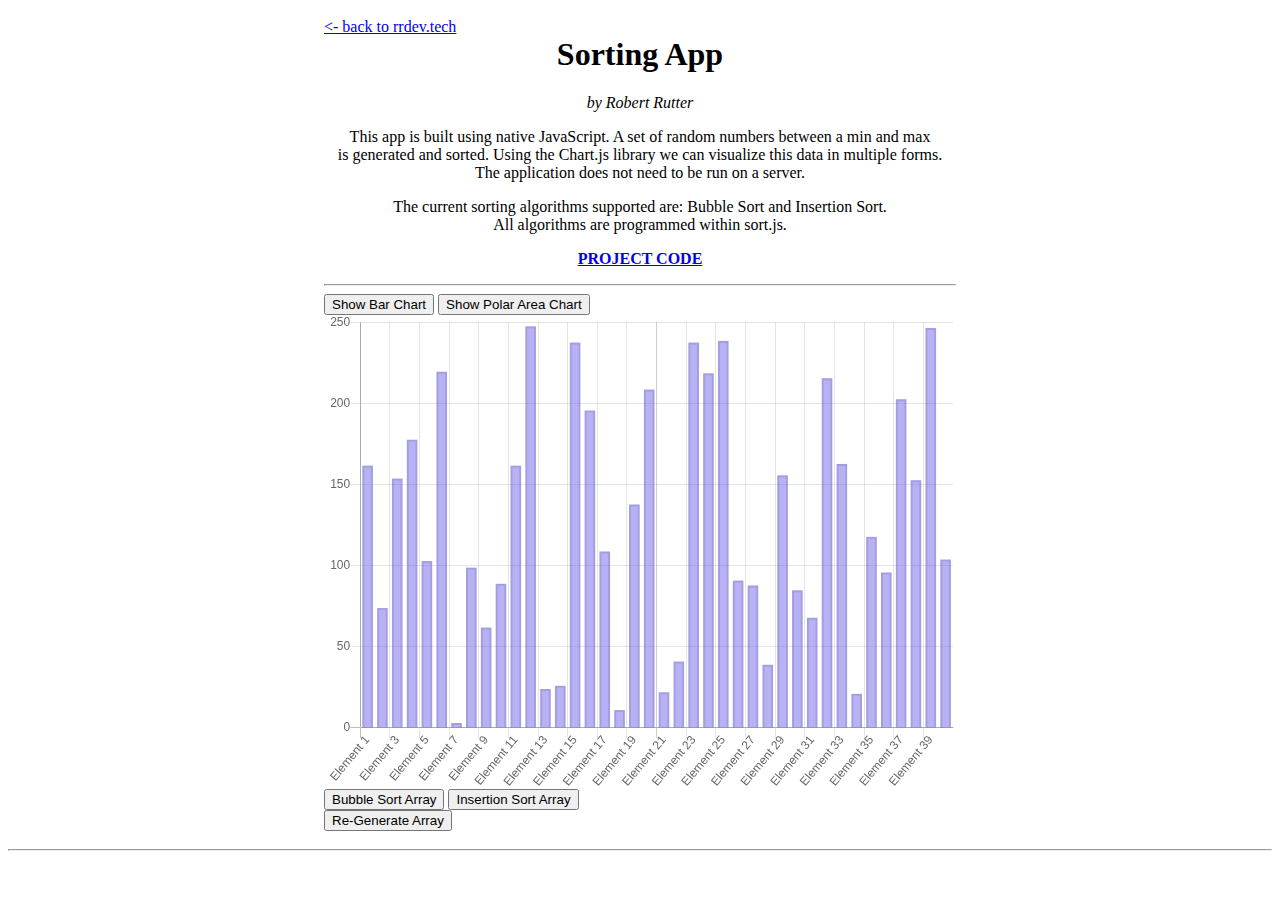
<file: Sorting Visualizer/index.html>
<!DOCTYPE html>
<html>
<head>
	<title>Sorting App</title>
	<link rel="stylesheet" href="style.css">
	<script src="sort.js"></script>
	<script src="Chart.min.js"></script>
</head>
<body>
	<div id="container">
	<a href="https://rrdev.tech/"><- back to rrdev.tech</a>
	<h1><center>Sorting App</h1></center>
	<i><center>by Robert Rutter</center></i>
	<p><center>This app is built using native JavaScript. A set of random numbers between a min and max<br/>
	is generated and sorted. Using the Chart.js library we can visualize this data in multiple forms.<br/> 
	The application does not need to be run on a server.</center></p>
	<p>
		<center>The current sorting algorithms supported are: Bubble Sort and Insertion Sort.<br/>
		All algorithms are programmed within sort.js.</center>
	</p>
	<p>
		<center><b><a href="#">PROJECT CODE</a></b></center>
	</p>
	<hr/>

	<input type="button" value="Show Bar Chart" onclick="showBar()">
	<input type="button" value="Show Polar Area Chart" onclick="showPolar()">

	<canvas id="myChart" width="400" height="300"></canvas>

	<script>
		var ctx = document.getElementById('myChart').getContext('2d');
		var myChart = new Chart(ctx, {
			type: 'bar',
			data: {
				labels: ['Element 1', 'Element 2', 'Element 3', 'Element 4', 'Element 5', 
				'Element 6', 'Element 7', 'Element 8', 'Element 9', 'Element 10', 
				'Element 11', 'Element 12', 'Element 13', 'Element 14', 'Element 15', 
				'Element 16', 'Element 17', 'Element 18', 'Element 19', 'Element 20', 
				'Element 21', 'Element 22', 'Element 23', 'Element 24', 'Element 25', 
				'Element 26', 'Element 27', 'Element 28', 'Element 29', 'Element 30', 
				'Element 31', 'Element 32', 'Element 33', 'Element 34', 'Element 35', 
				'Element 36', 'Element 37', 'Element 38', 'Element 39', 'Element 40'
				],
				datasets: [{
					data: array,
					backgroundColor: "rgba(111, 99, 236, 0.5)",
					borderWidth: 2
				}]
			},
			options: {
				legend: {
					display: false
				}
			}
		});

		function bubbleSortArray() {
			bubbleSort();
			myChart.data.datasets[0].data = sortedArray;
			myChart.update();
			console.log("Array sorted using Bubble Sort");
			console.log(sortedArray);
		}

		function insertionSortArray() {
			insertionSort();
			myChart.data.datasets[0].data = sortedArray;
			myChart.update();
			console.log("Array sorted using Insertion Sort");
			console.log(sortedArray);
		}

		function resetArray() {
			generateArray();
			myChart.data.datasets[0].data = array;
			myChart.update();
			console.log("Re-generating array...");
			console.log(array);
		}

		function showBar() {
			myChart.destroy();
			myChart = new Chart(ctx, {
			type: 'bar',
			data: {
				labels: ['Element 1', 'Element 2', 'Element 3', 'Element 4', 'Element 5', 
				'Element 6', 'Element 7', 'Element 8', 'Element 9', 'Element 10', 
				'Element 11', 'Element 12', 'Element 13', 'Element 14', 'Element 15', 
				'Element 16', 'Element 17', 'Element 18', 'Element 19', 'Element 20', 
				'Element 21', 'Element 22', 'Element 23', 'Element 24', 'Element 25', 
				'Element 26', 'Element 27', 'Element 28', 'Element 29', 'Element 30', 
				'Element 31', 'Element 32', 'Element 33', 'Element 34', 'Element 35', 
				'Element 36', 'Element 37', 'Element 38', 'Element 39', 'Element 40'
				],
				datasets: [{
					data: array,
					backgroundColor: "rgba(111, 99, 236, 0.5)",
					borderWidth: 2
				}]
			},
			options: {
				legend: {
					display: false
				}
			}
		});
		}

		function showPolar() {
			myChart.destroy();
			myChart = new Chart(ctx, {
			type: 'polarArea',
			data: {
				labels: ['Element 1', 'Element 2', 'Element 3', 'Element 4', 'Element 5', 
				'Element 6', 'Element 7', 'Element 8', 'Element 9', 'Element 10', 
				'Element 11', 'Element 12', 'Element 13', 'Element 14', 'Element 15', 
				'Element 16', 'Element 17', 'Element 18', 'Element 19', 'Element 20', 
				'Element 21', 'Element 22', 'Element 23', 'Element 24', 'Element 25', 
				'Element 26', 'Element 27', 'Element 28', 'Element 29', 'Element 30', 
				'Element 31', 'Element 32', 'Element 33', 'Element 34', 'Element 35', 
				'Element 36', 'Element 37', 'Element 38', 'Element 39', 'Element 40'
				],
				datasets: [{
					data: array,
					backgroundColor: "rgba(111, 99, 236, 0.5)",
					borderWidth: 2
				}]
			},
			options: {
				legend: {
					display: false
				}
			}
		});
		}
	</script>
	<input type="button" value="Bubble Sort Array" onclick="bubbleSortArray()">
	<input type="button" value="Insertion Sort Array" onclick="insertionSortArray()">
	<br/>
	<input type="button" value="Re-Generate Array" onclick="resetArray()">
</div>
<hr/>

</body>
</html>
</file>
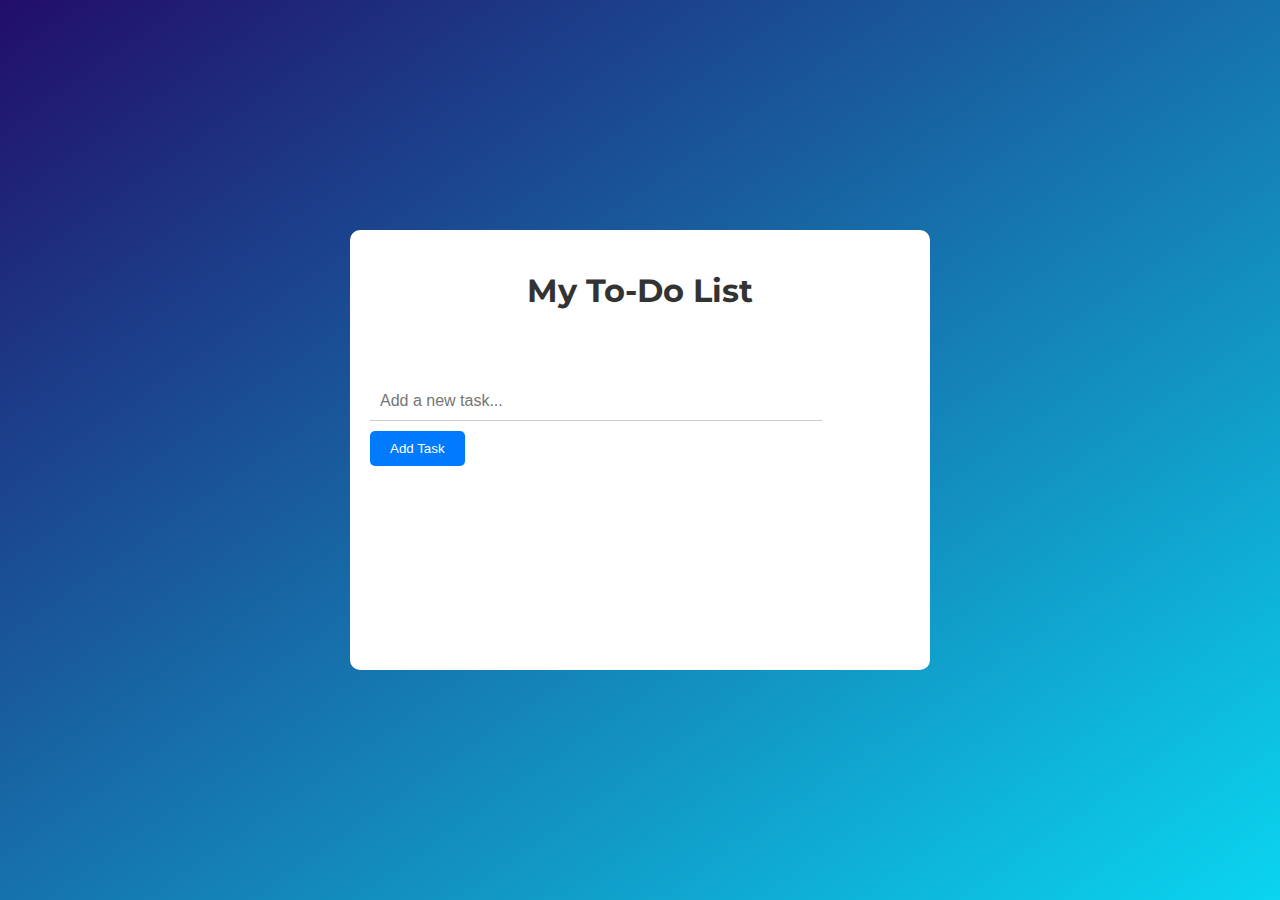
<file: To Do App/index.html>
<!DOCTYPE html>
<html lang="en">
<head>
    <meta charset="UTF-8">
    <meta name="viewport" content="width=device-width, initial-scale=1.0">
    <link rel="preconnect" href="https://fonts.googleapis.com">
    <link rel="preconnect" href="https://fonts.gstatic.com" crossorigin>
    <link href="https://fonts.googleapis.com/css2?family=Montserrat:wght@400;500&display=swap" rel="stylesheet">
    <link rel="stylesheet" href="style.css">
    <title>To-Do App</title>
</head>
<body>
    <div class="container">
        <div class="content">
            <h1>My To-Do List</h1>
            <input type="text" id="task-input" placeholder="Add a new task...">
            <button id="add-btn">Add Task</button>
            <ul id="task-list"></ul>
        </div>
    </div>
    <script src="script.js"></script>
</body>
</html>
</file>
<file: Sorting Visualizer/style.css>
body {
	font-family: Calibri;
}

#container {
	margin: auto;
	width: 50%;
	padding: 10px;
}

h1 {
	margin-top: 0px;
}
</file>
<file: To Do App/style.css>
body {
    margin: 0;
    padding: 0;
    height: 100vh;
    font-family: 'Montserrat', sans-serif;
    background-image: linear-gradient(to bottom right, rgb(34,14,105),rgb(10,213,240));
}

.container {
    display: flex;
    justify-content: center;
    align-items: center;
    height: 100vh;
}

.content {
    background-color: white;
    min-height: 400px;
    width: 540px;
    padding: 20px;
    border-radius: 10px;
}

h1 {
    text-align: center;
    color: #333;
}

input[type = "text"] {
    font-size: medium;
    margin-top: 50px;
    margin-bottom: 10px;
    width: 80%;
    padding: 10px;
    border: none;
    border-bottom: 1px solid #ccc;
    outline: none;
}

button {
    padding: 10px 20px;
    background-color: #007bff;
    border: none;
    border-radius: 5px;
    color: white;
    font-weight: 500;
    cursor: pointer;
}

ul {
    list-style-type: none;
    padding: 0;
}


li {
    margin: 10px 0;
    padding: 10px;
    border: 1px solid #ccc;
    border-radius: 5px;
    display: flex;
    justify-content: space-between;
    align-items: center;
}

.delete-btn {
    background-color: #dc3545;
    color: white;
    border: none;
    border-radius: 3px;
    padding: 5px 10px;
    cursor: pointer;
}
</file>
